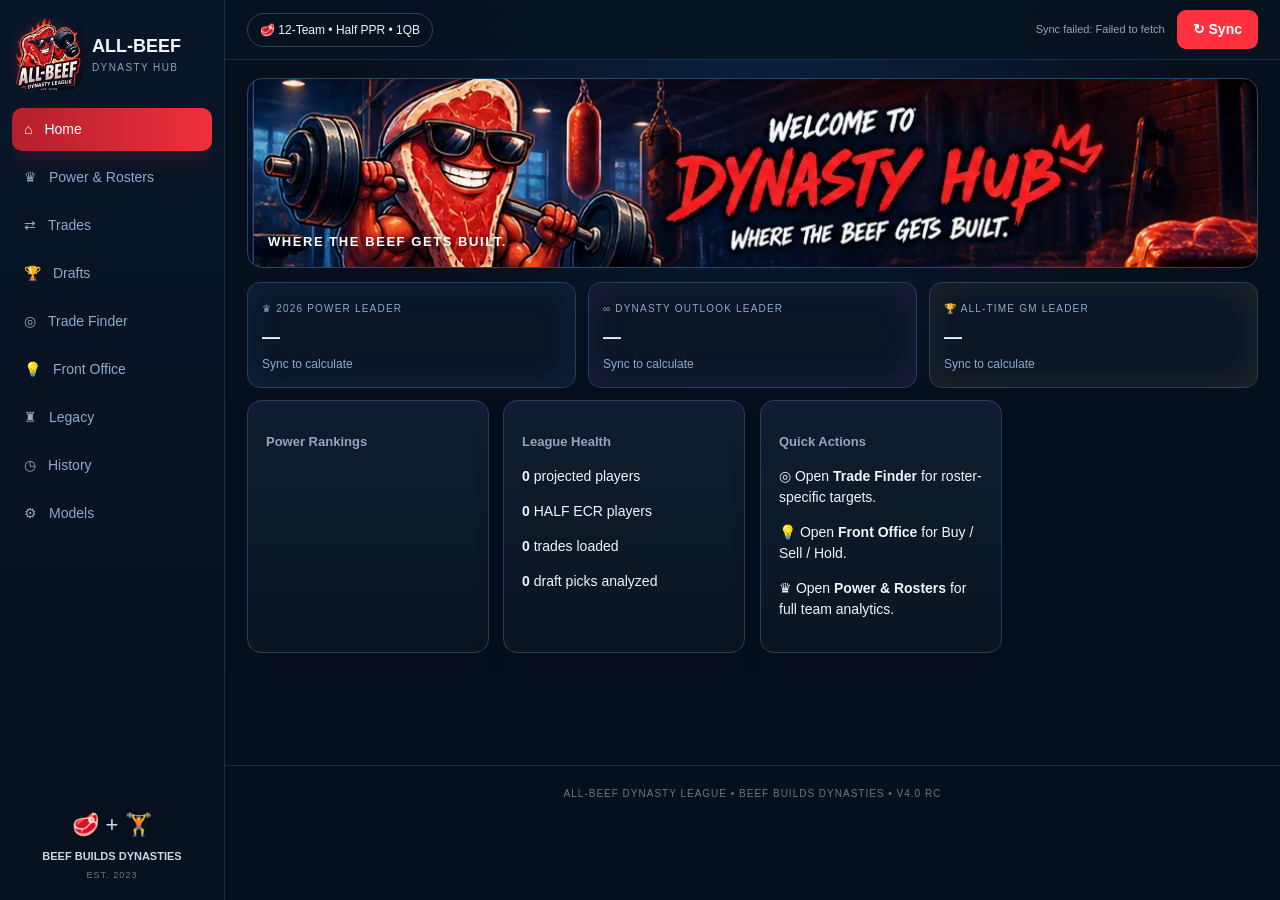
<file: index.html>
<!doctype html>
<html lang="en">
<head>
<meta charset="utf-8">
<meta name="viewport" content="width=device-width,initial-scale=1,viewport-fit=cover">
<meta name="theme-color" content="#07111f">
<title>All-Beef Dynasty Hub — V4.0 RC</title>
<link rel="stylesheet" href="styles.css?v=4.0">
</head>
<body>
<div class="app-shell">
  <aside class="sidebar">
    <div class="brand"><img src="all-beef-logo.webp" alt="All-Beef Dynasty League"><div><b>ALL-BEEF</b><small>DYNASTY HUB</small></div></div>
    <nav>
      <button data-tab="overview">⌂ <span>Home</span></button>
      <button data-tab="rosters">♛ <span>Power & Rosters</span></button>
      <button data-tab="trades">⇄ <span>Trades</span></button>
      <button data-tab="draft">🏆 <span>Drafts</span></button>
      <button data-tab="tradefinder">◎ <span>Trade Finder</span></button>
      <button data-tab="insights">💡 <span>Front Office</span></button>
      <button data-tab="legacy">♜ <span>Legacy</span></button>
      <button data-tab="history">◷ <span>History</span></button>
      <button data-tab="grades">⚙ <span>Models</span></button>
    </nav>
    <div class="side-motto">🥩 + 🏋️<b>BEEF BUILDS DYNASTIES</b><small>EST. 2023</small></div>
  </aside>
  <section class="main-shell">
    <header>
      <div class="league-chip">🥩 12-Team • Half PPR • 1QB</div>
      <div id="status">Ready to sync.</div>
      <button id="sync">↻ Sync</button>
    </header>
    <main id="app"></main>
    <footer>ALL-BEEF DYNASTY LEAGUE • BEEF BUILDS DYNASTIES • V4.0 RC</footer>
  </section>
</div>
<script src="app.js?v=4.0"></script>
</body>
</html>
</file>
<file: styles.css>
:root{--bg:#07111f;--panel:#0d1b2d;--line:#213a55;--text:#eef5ff;--muted:#8ea5bd;--accent:#58a6ff}*{box-sizing:border-box}body{margin:0;background:var(--bg);color:var(--text);font:14px/1.5 -apple-system,BlinkMacSystemFont,"Segoe UI",sans-serif}header{padding:28px 5%;display:flex;justify-content:space-between;align-items:center;border-bottom:1px solid var(--line)}small{color:var(--accent);letter-spacing:.12em}h1{margin:4px 0}h1 span{font-size:12px;color:var(--accent)}#status,.muted{color:var(--muted);font-size:12px}button{font:inherit}#sync{background:var(--accent);border:0;border-radius:9px;padding:10px 16px;font-weight:800}nav{display:flex;gap:5px;padding:12px 5%;overflow:auto;border-bottom:1px solid var(--line)}nav button{background:transparent;border:0;color:var(--muted);padding:8px 13px;border-radius:8px}nav button.active{background:var(--panel);color:var(--text)}main{max-width:1280px;margin:auto;padding:24px 5%}.grid{display:grid;grid-template-columns:repeat(4,1fr);gap:14px}.card,.panel,.trade{background:var(--panel);border:1px solid var(--line);border-radius:14px;padding:18px;margin-bottom:16px}.card h3{color:var(--muted);font-size:13px}.metric{font-size:27px;font-weight:800}.notice{background:#0b2137;border:1px solid #1c4568;border-radius:10px;padding:12px;margin:12px 0}.table{width:100%;border-collapse:collapse}.table th,.table td{padding:9px;border-bottom:1px solid var(--line);text-align:left}.table th{color:var(--muted);font-size:11px}.sides{display:grid;grid-template-columns:1fr 1fr;gap:14px}.side{background:#091827;border:1px solid var(--line);border-radius:12px;padding:15px}.side h3{display:flex;justify-content:space-between;margin-top:0}.grade{padding:5px 9px;border-radius:8px;background:#17334d;font-weight:900}.asset{display:flex;justify-content:space-between;padding:6px 0;border-bottom:1px solid #152b41}.label{font-size:11px;color:var(--muted);text-transform:uppercase;margin-top:12px}.bar{height:7px;background:#14283c;border-radius:99px;margin-top:12px}.bar i{display:block;height:100%;background:var(--accent);border-radius:99px}.pill{border:1px solid #31516e;border-radius:99px;padding:3px 8px;font-size:11px;color:#b9cee3}footer{border-top:1px solid var(--line);padding:20px 5%;color:var(--muted);font-size:12px}@media(max-width:800px){.grid{grid-template-columns:1fr 1fr}.sides{grid-template-columns:1fr}}@media(max-width:500px){.grid{grid-template-columns:1fr}}

/* V2.3 analytics */
.rank-grid{display:grid;grid-template-columns:repeat(auto-fit,minmax(220px,1fr));gap:14px;margin-top:14px}
.rank-card{border:1px solid #2a3342;border-radius:14px;padding:16px;background:#111720}
.rank-num{font-size:12px;color:#8fa0b8;text-transform:uppercase;letter-spacing:.08em}
.rank-score{font-size:30px;font-weight:800;margin:5px 0}
.trade-summary{display:grid;grid-template-columns:1fr auto 1fr;gap:14px;align-items:stretch;margin-top:14px}
.trade-arrow{display:flex;align-items:center;justify-content:center;font-size:22px;color:#7f8da3}
.summary-box{border:1px solid #2a3342;border-radius:12px;padding:13px;background:#0f151d}
.summary-title{display:flex;justify-content:space-between;gap:8px;align-items:center}
.summary-stat{display:flex;justify-content:space-between;margin-top:8px;color:#b8c3d2}
.delta-pos{color:#65d48a}.delta-neg{color:#ff7d7d}
.explain{margin-top:12px;padding:10px 12px;border-radius:10px;background:#0c1219;color:#b8c3d2;font-size:13px}
.power-table{width:100%;border-collapse:collapse;margin-top:10px}
.power-table th,.power-table td{padding:10px;border-bottom:1px solid #27303d;text-align:left}
.power-table th{color:#8fa0b8;font-size:12px;text-transform:uppercase}
@media(max-width:720px){.trade-summary{grid-template-columns:1fr}.trade-arrow{transform:rotate(90deg)}}


/* V2.3.1 — visible trade explanation block */
.explain{
  display:block !important;
  margin-top:14px !important;
  margin-bottom:10px !important;
  padding:14px 15px !important;
  border:1px solid #3a4658 !important;
  border-radius:12px !important;
  background:#141c27 !important;
  color:#eef3f8 !important;
  font-size:14px !important;
  line-height:1.55 !important;
}
.explain::before{
  content:"WHY THIS GRADE";
  display:block;
  margin-bottom:7px;
  font-size:10px;
  font-weight:900;
  letter-spacing:.11em;
  color:#92a6bf;
}


/* V2.4 — roster intelligence */
.team-rankings{display:grid;grid-template-columns:repeat(auto-fit,minmax(240px,1fr));gap:14px}
.team-card{border:1px solid #2b3748;border-radius:14px;background:#101722;padding:16px}
.team-card h3{margin:0 0 4px;display:flex;justify-content:space-between;gap:10px;align-items:center}
.team-score{font-size:30px;font-weight:900;margin:8px 0}
.window{display:inline-block;border:1px solid #3a4c61;border-radius:999px;padding:3px 8px;font-size:11px;color:#b8c8da}
.analytics-grid{display:grid;grid-template-columns:repeat(4,1fr);gap:10px;margin-top:12px}
.analytics-stat{border:1px solid #263243;border-radius:10px;padding:10px;background:#0c131c}
.analytics-stat span{display:block;color:#8fa0b8;font-size:11px;text-transform:uppercase;letter-spacing:.05em}
.analytics-stat b{display:block;margin-top:3px;font-size:16px}
.pos-grid{display:grid;grid-template-columns:repeat(4,1fr);gap:8px;margin-top:12px}
.pos-box{border:1px solid #283545;border-radius:10px;padding:10px;background:#0c131c}
.pos-box strong{display:block;font-size:15px}.pos-box small{color:#8fa0b8}
.strength{color:#65d48a}.weakness{color:#ff8d8d}.neutral{color:#b9c5d4}
.rec{margin-top:12px;border-left:3px solid #4d6a89;padding:10px 12px;background:#0c131c;border-radius:0 9px 9px 0;color:#c8d3df}
.capital-row{display:flex;justify-content:space-between;gap:10px;padding:7px 0;border-bottom:1px solid #24303f}
.capital-chip{display:inline-block;border:1px solid #34475d;border-radius:999px;padding:2px 7px;font-size:11px;margin:2px;color:#b9c9da}
.power-rank{font-size:12px;color:#8fa0b8;text-transform:uppercase;letter-spacing:.07em}
@media(max-width:900px){.analytics-grid,.pos-grid{grid-template-columns:repeat(2,1fr)}}
@media(max-width:520px){.analytics-grid,.pos-grid{grid-template-columns:1fr}}


/* V2.5 — Draft Intelligence */
.draft-board{display:grid;gap:12px}
.draft-pick{border:1px solid #2b3748;border-radius:14px;background:#101722;padding:15px}
.draft-head{display:flex;justify-content:space-between;gap:10px;align-items:flex-start}
.draft-head h3{margin:0}
.pick-badge{display:inline-block;border:1px solid #3a4e65;border-radius:999px;padding:3px 8px;font-size:11px;color:#b9cadb}
.draft-grade{font-size:22px;font-weight:900}
.draft-metrics{display:grid;grid-template-columns:repeat(4,1fr);gap:8px;margin-top:12px}
.draft-metric{background:#0c131c;border:1px solid #263243;border-radius:10px;padding:9px}
.draft-metric small{display:block;color:#8fa0b8;text-transform:uppercase;font-size:10px}
.draft-metric b{display:block;margin-top:3px}
.draft-note{margin-top:10px;padding:10px 12px;background:#0c131c;border-left:3px solid #486787;border-radius:0 9px 9px 0;color:#c7d2df}
.draft-summary-grid{display:grid;grid-template-columns:repeat(auto-fit,minmax(220px,1fr));gap:12px}
.draft-summary-card{background:#101722;border:1px solid #2b3748;border-radius:14px;padding:15px}
.draft-summary-card h3{margin:0 0 6px}
.draft-rank{font-size:11px;color:#8fa0b8;text-transform:uppercase}
.draft-score{font-size:28px;font-weight:900}
@media(max-width:800px){.draft-metrics{grid-template-columns:repeat(2,1fr)}}
@media(max-width:500px){.draft-metrics{grid-template-columns:1fr}}


/* V2.6 — League Legacy & Manager Analytics */
.legacy-grid{display:grid;grid-template-columns:repeat(auto-fit,minmax(250px,1fr));gap:14px}
.legacy-card{background:#101722;border:1px solid #2b3748;border-radius:14px;padding:16px}
.legacy-card h3{margin:2px 0 8px}
.legacy-rank{font-size:11px;color:#8fa0b8;text-transform:uppercase;letter-spacing:.08em}
.legacy-score{font-size:34px;font-weight:900;line-height:1}
.legacy-components{display:grid;grid-template-columns:repeat(4,1fr);gap:7px;margin-top:12px}
.legacy-component{background:#0c131c;border:1px solid #263243;border-radius:9px;padding:8px;text-align:center}
.legacy-component small{display:block;color:#8fa0b8;font-size:9px;text-transform:uppercase}
.legacy-component b{display:block;margin-top:2px}
.awards{display:grid;grid-template-columns:repeat(auto-fit,minmax(210px,1fr));gap:12px}
.award{background:#101722;border:1px solid #2b3748;border-radius:14px;padding:15px}
.award-label{font-size:10px;color:#8fa0b8;text-transform:uppercase;letter-spacing:.08em}
.award-name{font-size:18px;font-weight:800;margin-top:4px}
.record-table{width:100%;border-collapse:collapse}.record-table th,.record-table td{padding:9px;border-bottom:1px solid #27303d;text-align:left}.record-table th{font-size:11px;color:#8fa0b8;text-transform:uppercase}
.manager-detail{margin-top:10px;padding:10px;background:#0c131c;border-radius:10px;color:#c5d0dc}
@media(max-width:700px){.legacy-components{grid-template-columns:repeat(2,1fr)}}

/* V2.7 */
.filter-bar{display:flex;gap:10px;flex-wrap:wrap;margin:12px 0 18px}.filter-bar select,.filter-bar button{background:#0c131c;color:#eef5ff;border:1px solid #314156;border-radius:9px;padding:9px}.team-selector{display:flex;gap:8px;overflow-x:auto;padding:4px 0 14px}.team-select-btn{min-width:145px;text-align:left;background:#101722!important;color:#eef5ff!important;border:1px solid #2b3748!important;border-radius:12px!important;padding:11px!important}.team-select-btn.active{border-color:#58a6ff!important;background:#12233a!important}.team-select-btn small{display:block;color:#8fa0b8}.team-detail{background:#0d1b2d;border:1px solid #2b3748;border-radius:14px;padding:18px}.position-rank{display:flex;justify-content:space-between;gap:10px;padding:10px 0;border-bottom:1px solid #263243}.position-label{font-weight:800}.position-desc{color:#8fa0b8;font-size:12px}.win-score{font-size:36px;font-weight:900}.outlook-box{margin-top:14px;border:1px solid #314156;border-radius:12px;padding:13px;background:#0c131c}.filter-count{color:#8fa0b8;font-size:12px}

/* V2.8 Player Intelligence */
.data-health{display:grid;grid-template-columns:repeat(auto-fit,minmax(180px,1fr));gap:10px;margin:12px 0 18px}.data-health-card{background:#0c131c;border:1px solid #293646;border-radius:11px;padding:11px}.data-health-card small{display:block;color:#8fa0b8;text-transform:uppercase;font-size:10px}.data-health-card b{display:block;margin-top:4px}.player-intel-table{width:100%;border-collapse:collapse}.player-intel-table th,.player-intel-table td{padding:9px;border-bottom:1px solid #27303d;text-align:left}.player-intel-table th{font-size:11px;color:#8fa0b8;text-transform:uppercase}.role-chip{display:inline-block;border:1px solid #384a60;border-radius:999px;padding:2px 7px;font-size:11px}.tier-elite{color:#65d48a}.tier-starter{color:#9bc2ff}.tier-flex{color:#e7ce83}.tier-depth{color:#a6b2c2}.tier-fringe{color:#ff9090}.source-note{font-size:12px;color:#8fa0b8;margin-top:8px}

/* V2.8.1 */
.rank-gate-note{margin-top:10px;padding:10px 12px;border:1px solid #324359;border-radius:10px;background:#0b141f;color:#aebed0}
.api-setup{background:#111a25;border:1px solid #34465c;border-radius:12px;padding:14px;margin-top:14px}
.api-setup code{color:#9fc6ff}

/* V2.9 Full Player Intelligence */
.coverage-grid{display:grid;grid-template-columns:repeat(auto-fit,minmax(170px,1fr));gap:10px;margin:12px 0}
.coverage-card{background:#0c131c;border:1px solid #2c394a;border-radius:10px;padding:10px}
.coverage-card small{display:block;color:#8fa0b8;font-size:10px;text-transform:uppercase}
.coverage-card b{display:block;margin-top:3px;font-size:17px}
.ecr-chip{display:inline-block;border:1px solid #40516a;border-radius:999px;padding:2px 7px;font-size:11px;color:#b7cae0}

/* V2.9.1 coverage calibration */
.coverage-warning{margin:10px 0;padding:11px 12px;border:1px solid #5b4930;border-radius:10px;background:#1b1710;color:#e7d7b8}
.coverage-good{margin:10px 0;padding:11px 12px;border:1px solid #28533a;border-radius:10px;background:#0e1b14;color:#bfe3ca}

/* V2.9.2 League Intelligence + Confidence */
.confidence-chip{display:inline-block;border-radius:999px;padding:3px 8px;font-size:11px;border:1px solid #40516a}
.conf-a{color:#69d58f;border-color:#2e6a47}.conf-b{color:#9cc7ff;border-color:#365d83}.conf-c{color:#e7ce83;border-color:#765f28}.conf-d{color:#ff9a9a;border-color:#754040}
.confidence-panel{margin-top:12px;border:1px solid #314156;border-radius:12px;padding:12px;background:#0c131c}
.coverage-breakdown{display:grid;grid-template-columns:repeat(4,1fr);gap:8px;margin-top:10px}
.coverage-breakdown div{border:1px solid #2b3748;border-radius:9px;padding:8px;text-align:center}
.coverage-breakdown small{display:block;color:#8fa0b8;font-size:10px;text-transform:uppercase}
.coverage-breakdown b{display:block;margin-top:2px}
@media(max-width:650px){.coverage-breakdown{grid-template-columns:repeat(2,1fr)}}

/* V3.0 — Unified Intelligence */
.hero-grid{display:grid;grid-template-columns:repeat(auto-fit,minmax(220px,1fr));gap:14px;margin-bottom:18px}
.hero-card{background:#101722;border:1px solid #2b3748;border-radius:14px;padding:16px}
.hero-card small{display:block;color:#8fa0b8;text-transform:uppercase;font-size:10px;letter-spacing:.07em}
.hero-card .big{font-size:30px;font-weight:900;margin-top:4px}
.engine-pill{display:inline-block;border:1px solid #42617e;border-radius:999px;padding:3px 8px;font-size:11px;color:#b9d1e8}
.score-stack{display:grid;grid-template-columns:repeat(3,1fr);gap:8px;margin-top:12px}
.score-stack div{background:#0c131c;border:1px solid #293646;border-radius:10px;padding:9px}
.score-stack small{display:block;color:#8fa0b8;font-size:10px;text-transform:uppercase}
.score-stack b{display:block;margin-top:3px}
.unified-table{width:100%;border-collapse:collapse}.unified-table th,.unified-table td{padding:9px;border-bottom:1px solid #27303d;text-align:left}.unified-table th{font-size:11px;color:#8fa0b8;text-transform:uppercase}
.trade-intel-note{margin-top:8px;padding:9px 11px;border-radius:9px;background:#0c131c;color:#b9c7d5}
@media(max-width:650px){.score-stack{grid-template-columns:1fr}}

/* V3.1 League Insights */
.insight-grid{display:grid;grid-template-columns:repeat(auto-fit,minmax(260px,1fr));gap:12px}
.insight-card{background:#0c131c;border:1px solid #2d3b4d;border-radius:13px;padding:14px}
.insight-card h3{margin:0 0 8px}.insight-card p{margin:5px 0}
.insight-kicker{font-size:10px;text-transform:uppercase;letter-spacing:.09em;color:#8fa0b8}
.insight-tag{display:inline-block;border:1px solid #40516a;border-radius:999px;padding:3px 8px;margin:3px 3px 0 0;font-size:11px}
.partner-row{display:grid;grid-template-columns:1fr auto 1fr;gap:10px;align-items:center;border-top:1px solid #283544;padding:10px 0}
.super-grid{display:grid;grid-template-columns:repeat(auto-fit,minmax(180px,1fr));gap:10px}
.super-card{background:#101722;border:1px solid #2c394a;border-radius:12px;padding:12px}
.super-card small{display:block;color:#8fa0b8;text-transform:uppercase;font-size:10px}.super-card b{display:block;margin-top:5px}

/* V3.1.1 mobile performance */
.loading-lite{padding:18px;text-align:center;color:#8fa0b8}.insight-card,.super-card,.card{content-visibility:auto;contain-intrinsic-size:220px}

/* ===== V4.0 RC APP STORE UI ===== */
:root{--bg:#06101d;--surface:#0b1727;--surface2:#101f32;--line:#203854;--text:#eef5ff;--muted:#91a6c0;--beef:#ff313f;--blue:#2f9bff;--gold:#ffb31a;--green:#28d17c;--purple:#b650ff}
*{box-sizing:border-box}body{margin:0;background:radial-gradient(circle at 60% 0,#0b2140 0,#06101d 35%);color:var(--text);font-family:-apple-system,BlinkMacSystemFont,"SF Pro Display","Segoe UI",sans-serif}
.app-shell{min-height:100vh;display:grid;grid-template-columns:225px 1fr}.sidebar{position:sticky;top:0;height:100vh;padding:18px 12px;background:linear-gradient(180deg,#081629,#07101d);border-right:1px solid #17304d;display:flex;flex-direction:column;z-index:20}
.brand{display:flex;align-items:center;gap:8px;margin-bottom:18px}.brand img{width:72px;height:72px;object-fit:cover;border-radius:18px}.brand b{font-size:18px}.brand small{display:block;color:#8aa3c0;font-size:10px;letter-spacing:.14em}
.sidebar nav{display:flex;flex-direction:column;gap:5px;border:0;padding:0}.sidebar nav button{width:100%;display:flex;gap:12px;align-items:center;border:0;background:transparent;color:#8fa9c8;padding:11px 12px;border-radius:10px;text-align:left;font-size:14px}.sidebar nav button.active{background:linear-gradient(90deg,#b51f2b,#ef2f3e);color:white;box-shadow:0 8px 24px #ff313f22}.sidebar nav button:hover{background:#10233a;color:white}
.side-motto{margin-top:auto;text-align:center;color:#c9d8e9;font-size:22px}.side-motto b{display:block;font-size:11px;margin-top:7px}.side-motto small{display:block;color:#607994;font-size:9px;margin-top:4px}
.main-shell{min-width:0}header{position:sticky;top:0;z-index:15;display:flex;align-items:center;gap:12px;padding:10px 22px;background:#071321e8;backdrop-filter:blur(16px);border-bottom:1px solid #18304d}header>div:first-child{margin-right:auto}header small,header h1{display:none}.league-chip{border:1px solid #264663;border-radius:999px;padding:7px 12px;font-size:12px}#status{color:#91a6c0;font-size:11px;white-space:nowrap;overflow:hidden;text-overflow:ellipsis;max-width:46vw}#sync{background:var(--beef);color:white;border:0;border-radius:9px;padding:9px 16px;font-weight:800}
main{max-width:1320px;margin:0 auto;padding:18px 22px 80px}.panel{background:transparent!important;border:0!important;padding:0!important}.panel>h2{font-size:24px;margin:8px 0 14px}.card,.team-detail,.insight-card,.super-card,.analytics-stat,.data-health-card,.coverage-card{background:linear-gradient(180deg,#0e1d2f,#0a1523)!important;border:1px solid #23415f!important;box-shadow:0 12px 30px #0000001f}
.notice{border:1px solid #21486b!important;background:#0c2137!important;border-radius:12px!important}.hero-art{height:190px;border:1px solid #284866;border-radius:15px;background:url("all-beef-hero.webp") center/cover no-repeat;position:relative;overflow:hidden;margin-bottom:14px}.hero-art:after{content:"WHERE THE BEEF GETS BUILT.";position:absolute;left:20px;bottom:16px;font-size:13px;font-weight:900;letter-spacing:.12em;color:white;text-shadow:0 2px 10px #000}
.v4-hero-grid{display:grid;grid-template-columns:repeat(3,1fr);gap:12px;margin:12px 0}.v4-leader{border:1px solid #23415f;border-radius:13px;padding:14px;background:#0b1727}.v4-leader.blue{box-shadow:inset 0 0 35px #118cff18}.v4-leader.purple{box-shadow:inset 0 0 35px #b650ff18}.v4-leader.gold{box-shadow:inset 0 0 35px #ffb31a18}.v4-leader small{color:#8fa9c8;text-transform:uppercase;font-size:10px}.v4-leader b{display:block;font-size:18px;margin-top:6px}.v4-leader em{display:block;font-style:normal;color:#8fa9c8;font-size:12px;margin-top:4px}
.action-grid{display:grid;grid-template-columns:repeat(auto-fit,minmax(220px,1fr));gap:10px;margin:12px 0}.action-card{background:#0b1727;border:1px solid #23415f;border-radius:12px;padding:13px}.action-card small{color:#8fa9c8;text-transform:uppercase;font-size:10px}.action-card b{display:block;margin:5px 0}.player-action{display:flex;justify-content:space-between;gap:10px;padding:9px 0;border-bottom:1px solid #1e344c}.buy{color:#42dc8c}.sell{color:#ff6670}.hold{color:#ffd05b}.trade-idea{background:#0b1727;border:1px solid #23415f;border-radius:12px;padding:12px;margin:9px 0}.trade-idea small{color:#8fa9c8}.trade-idea b{display:block;margin:3px 0}.release-badge{display:inline-block;border:1px solid #ff4652;color:#ff7b84;border-radius:999px;padding:3px 8px;font-size:10px}
.team-selector{display:flex!important;overflow-x:auto;gap:8px;padding-bottom:8px;scrollbar-width:none}.team-selector::-webkit-scrollbar{display:none}.team-selector button,.team-select-btn{flex:0 0 auto!important}
footer{border-top:1px solid #17304d;color:#5f7895;text-align:center;padding:20px;font-size:10px;letter-spacing:.1em}
@media(max-width:760px){
 .app-shell{display:block}.sidebar{position:fixed;left:0;right:0;bottom:0;top:auto;height:68px;padding:5px 7px;background:#071321f5;border:0;border-top:1px solid #23415f;display:block;z-index:50}.brand,.side-motto{display:none}.sidebar nav{height:100%;display:grid;grid-template-columns:repeat(5,1fr);gap:2px}.sidebar nav button{padding:5px 2px;display:flex;flex-direction:column;justify-content:center;gap:2px;text-align:center;font-size:17px}.sidebar nav button span{font-size:9px}.sidebar nav button:nth-child(n+6){display:none}.sidebar nav button.active{box-shadow:none;background:#9e1f2a}
 header{padding:9px 12px}.league-chip{font-size:10px;padding:6px 8px}#status{display:none}#sync{padding:8px 11px}
 main{padding:12px 12px 92px}.hero-art{height:150px}.v4-hero-grid{grid-template-columns:1fr}.panel>h2{font-size:21px}.grid,.analytics-grid,.data-health,.coverage-grid,.insight-grid,.super-grid{grid-template-columns:1fr!important}
 .team-detail{padding:14px!important}.player-intel-table{font-size:11px}.player-intel-table th,.player-intel-table td{padding:7px!important}
}
</file>
